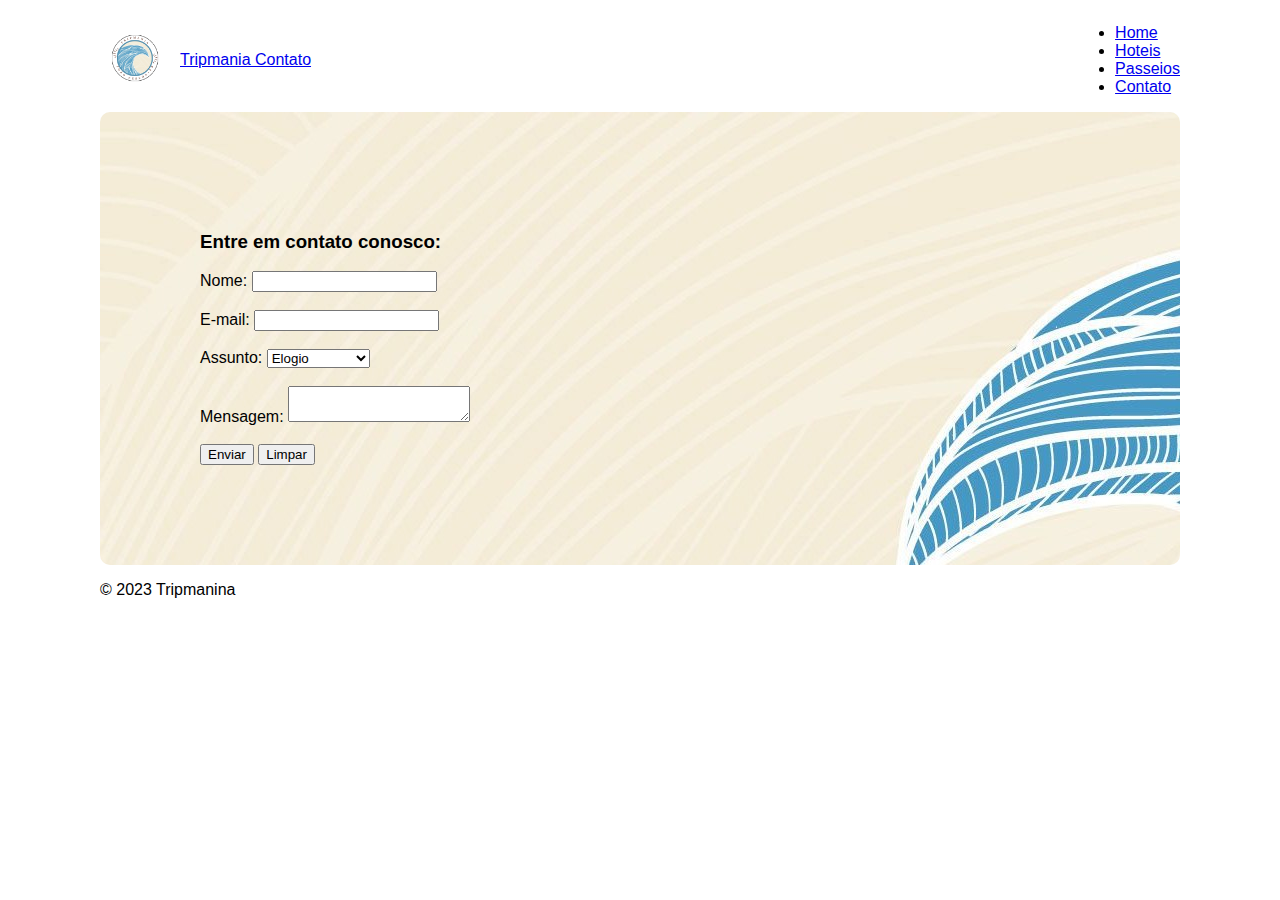
<file: contato.html>
<!DOCTYPE html>
<html lang="pt-br">
    <head>
        <meta charset="UTF-8">
        <meta http-equiv="X-UA-Compatible" content="IE=edge">
        <meta name="viewport" content="width=device-width, initial-scale=1.0">
        <title>TripMania Contato</title>
        <script src="https://code.jquery.com/jquery-3.3.1.slim.min.js" integrity="sha384-q8i/X+965DzO0rT7abK41JStQIAqVgRVzpbzo5smXKp4YfRvH+8abtTE1Pi6jizo" crossorigin="anonymous"></script>
        <script src="https://cdnjs.cloudflare.com/ajax/libs/popper.js/1.14.3/umd/popper.min.js" integrity="sha384-ZMP7rVo3mIykV+2+9J3UJ46jBk0WLaUAdn689aCwoqbBJiSnjAK/l8WvCWPIPm49" crossorigin="anonymous"></script>
        <link href="https://cdn.jsdelivr.net/npm/bootstrap@5.3.0/dist/css/bootstrap.min.css" rel="stylesheet" integrity="sha384-9ndCyUaIbzAi2FUVXJi0CjmCapSmO7SnpJef0486qhLnuZ2cdeRhO02iuK6FUUVM" crossorigin="anonymous">
        <link rel="stylesheet" href="estilo.css">
        <script src="https://cdn.jsdelivr.net/npm/bootstrap@5.3.0/dist/js/bootstrap.bundle.min.js" integrity="sha384-geWF76RCwLtnZ8qwWowPQNguL3RmwHVBC9FhGdlKrxdiJJigb/j/68SIy3Te4Bkz" crossorigin="anonymous"></script>
    </head>
    <body>     
        <header  class="d-flex flex-wrap py-3 mb-4 border-bottom">  
          <div id="cabecalho">
            <div id = "logo">
              <img src="Imagens/LOGO TRIPMANIA.png">
            </div>
            <div id="title-home">
              <a href="/" class="d-flex align-items-center mb-3 mb-md-0 me-md-auto link-body-emphasis text-decoration-none">
                <span class="fs-4">Tripmania Contato</span>
              </a>
            </div>
          </div>
          <ul class="nav nav-pills">
            <li class="nav-item"><a href="index (1).html" class="nav-link active" aria-current="page">Home</a></li>
            <li class="nav-item"><a href="hoteis.html" class="nav-link">Hoteis</a></li>
            <li class="nav-item"><a href="passeios.html" class="nav-link">Passeios</a></li>
            <li class="nav-item"><a href="contato.html" class="nav-link">Contato</a></li>
          </ul>
        </header>
        <div id="formulario" class="section-1">
          <form method="get" action="obrigado.html">
            <h3>Entre em contato conosco:</h3>
            <label>Nome: </label>
              <input type="text" name="Nome" required/></br>
              </br>
            <label>E-mail: </label>
              <input type="email" name="Email" required/></br>
              </br>
            <label>Assunto: </label>
              <select name="Assunto">
                <option value="Elogio">Elogio</option>
                <option value="Reclamações">Reclamações</option>
                <option value="Solicitações">Solicitações</option>
              </select></br>
              </br>
            <label>Mensagem: </label>
              <textarea name="mensagem" required></textarea></br>
            </br>
            <button type="submit" class="btn btn-success" value="Enviar!">Enviar</button>
            <button type="reset" class="btn btn-danger" value="Limpar!">Limpar</button>
            </form>
       </div>
       <footer id="footer-section" class="py-3 my-4" >
        <p class="text-center text-muted">© 2023 Tripmanina</p>
       </footer>  
    </body>
</html>
</file>
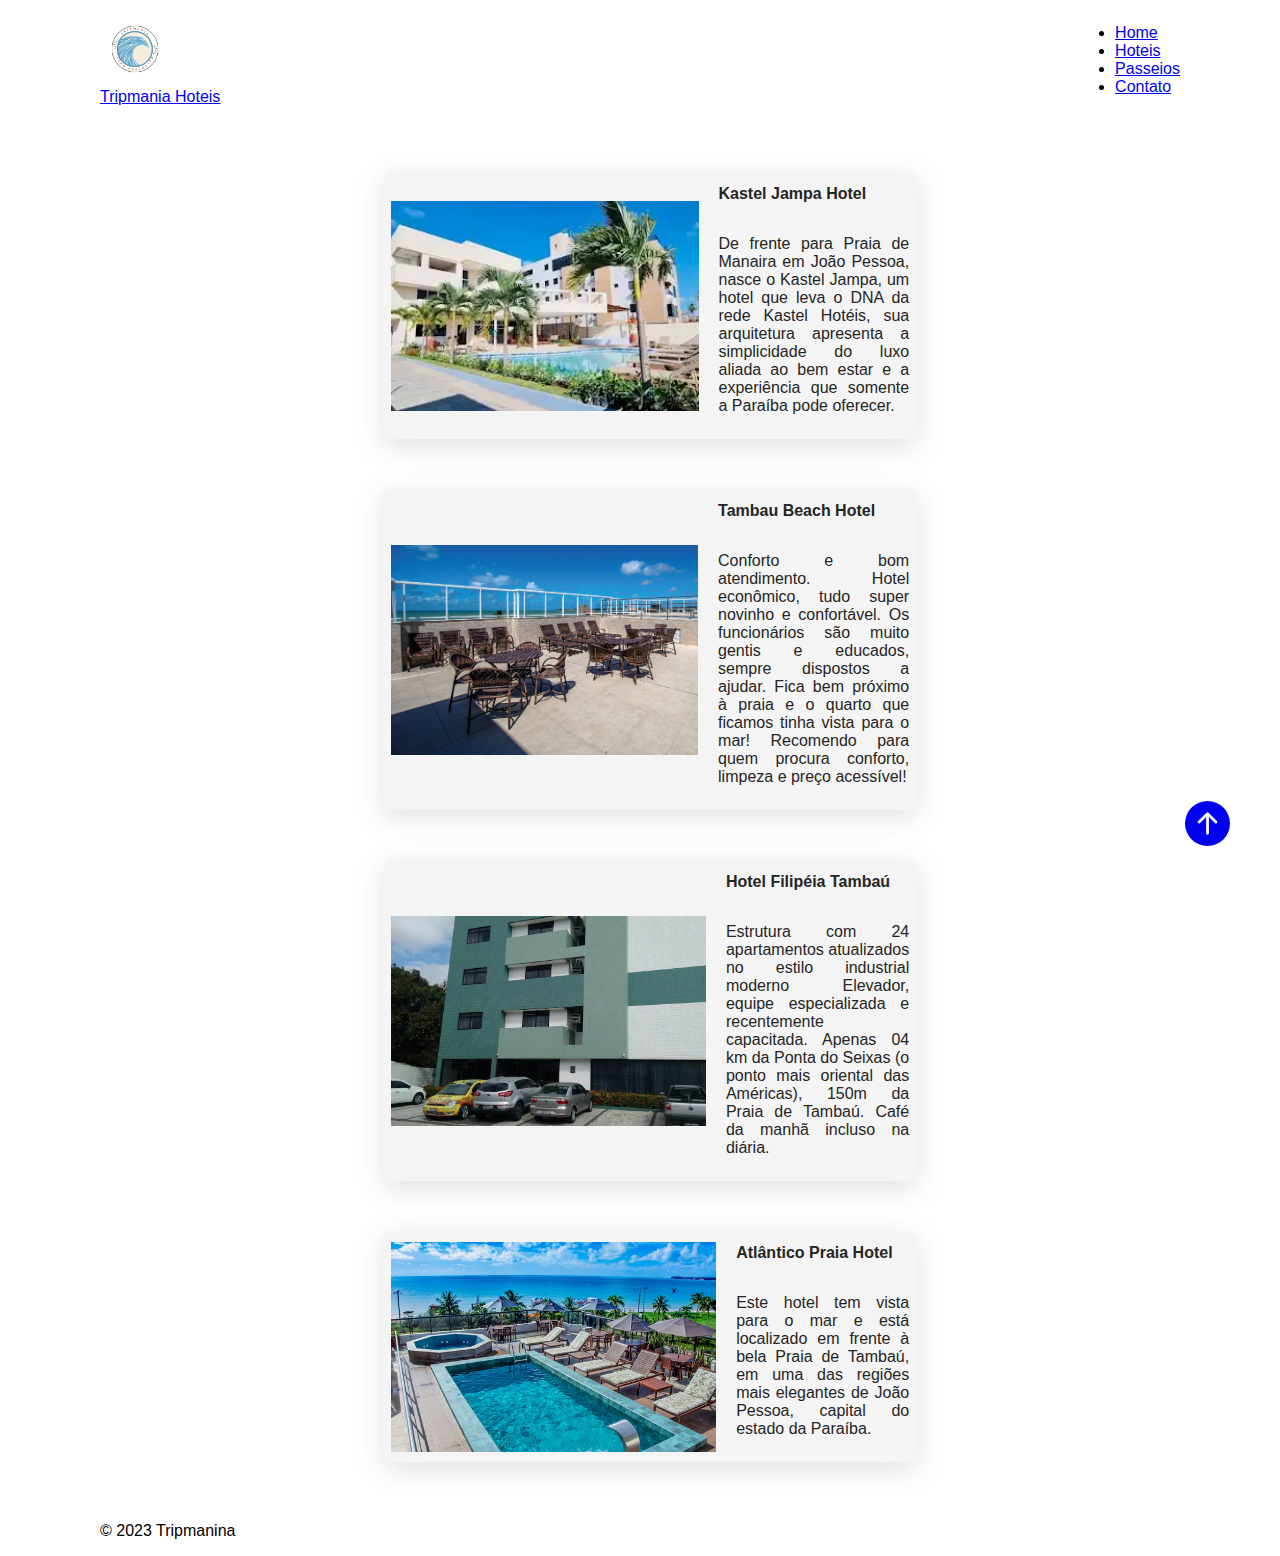
<file: hoteis.html>
<!DOCTYPE html>
<html lang="pt-br">
  <head>
      <meta charset="UTF-8">
      <meta http-equiv="X-UA-Compatible" content="IE=edge">
      <meta name="viewport" content="width=device-width, initial-scale=1.0">
      <title>Hoteis TripMania</title>
      <script src="https://code.jquery.com/jquery-3.3.1.slim.min.js" integrity="sha384-q8i/X+965DzO0rT7abK41JStQIAqVgRVzpbzo5smXKp4YfRvH+8abtTE1Pi6jizo" crossorigin="anonymous"></script>
      <script src="https://cdnjs.cloudflare.com/ajax/libs/popper.js/1.14.3/umd/popper.min.js" integrity="sha384-ZMP7rVo3mIykV+2+9J3UJ46jBk0WLaUAdn689aCwoqbBJiSnjAK/l8WvCWPIPm49" crossorigin="anonymous"></script>
      <link href="https://cdn.jsdelivr.net/npm/bootstrap@5.3.0/dist/css/bootstrap.min.css" rel="stylesheet" integrity="sha384-9ndCyUaIbzAi2FUVXJi0CjmCapSmO7SnpJef0486qhLnuZ2cdeRhO02iuK6FUUVM" crossorigin="anonymous">
      <link rel="stylesheet" href="hoteis.css">
      <link rel="stylesheet" href="global.css">
      <script src="https://cdn.jsdelivr.net/npm/bootstrap@5.3.0/dist/js/bootstrap.bundle.min.js" integrity="sha384-geWF76RCwLtnZ8qwWowPQNguL3RmwHVBC9FhGdlKrxdiJJigb/j/68SIy3Te4Bkz" crossorigin="anonymous"></script>
  </head>
  <body class="d-flex flex-column h-100">     
      <header  class="d-flex flex-wrap py-3 mb-4 border-bottom">
            <div id="cabecalho">
            <div id = "logo">
                <img src="Imagens/LOGO TRIPMANIA.png">
            </div>
            <div id="title-home">
                    <a href="/" class="d-flex align-items-center mb-3 mb-md-0 me-md-auto link-body-emphasis text-decoration-none">
                    <span class="fs-4">Tripmania Hoteis</span>
                    </a>
            </div>
            </div>
            <ul class="nav nav-pills">
            <li class="nav-item"><a href="index (1).html" class="nav-link active" aria-current="page">Home</a></li>
            <li class="nav-item"><a href="hoteis.html" class="nav-link">Hoteis</a></li>
            <li class="nav-item"><a href="passeios.html" class="nav-link">Passeios</a></li>
            <li class="nav-item"><a href="contato.html" class="nav-link">Contato</a></li>
            </ul>
       </header>
       <div class="destaque">
           <a href="https://kastelhoteis.com.br/pousadas/kastel-jampa//" target="_blank" class="iten-destaque">
                <img class="imagen-destaque" src="Imagens/kastel.jpg" >
                <div class="descricao-destasque">
                    <p class="title-destaque">Kastel Jampa Hotel</p>
                    <p class="texto-destaque">De frente para Praia de Manaira em João Pessoa, nasce o Kastel Jampa, um hotel que leva o DNA da rede Kastel Hotéis, sua 
                        arquitetura apresenta a simplicidade do luxo aliada ao bem estar e a experiência que somente a Paraíba pode oferecer.</p>
                </div>
           </a>
           <a href="http://www.tambaubeachhotel.com.br/" target="_blank" class="iten-destaque">
             <img class="imagen-destaque" src="Imagens/tambau.jpg" >
                <div class="descricao-destasque">
                 <p class="title-destaque">Tambau Beach Hotel</p>
                 <p class="texto-destaque">Conforto e bom atendimento. Hotel econômico, tudo super novinho e confortável. Os funcionários são muito gentis e educados, 
                    sempre dispostos a ajudar. Fica bem próximo à praia e o quarto que ficamos tinha vista para o mar! Recomendo para quem procura conforto, limpeza e preço 
                    acessível!</p>
               </div>
            </a>
            <a href="https://www.hotelfilipeia.com.br/estrutura"target="_blank" class="iten-destaque">
             <img class="imagen-destaque" src="Imagens/Filipeia.jpg" >
                <div class="descricao-destasque">
                    <p class="title-destaque">Hotel Filipéia Tambaú</p>
                    <p class="texto-destaque">Estrutura com 24 apartamentos atualizados no estilo industrial moderno Elevador, equipe especializada e recentemente capacitada.
                        Apenas 04 km da Ponta do Seixas (o ponto mais oriental das Américas), 150m da Praia de Tambaú. Café da manhã incluso na diária. </p>  
                </div>
            </a>
            <a href="https://www.atlanticopraiahotel.com.br/"target="_blank" class="iten-destaque">
              <img class="imagen-destaque" src="Imagens/atlantico.jpg" >
                <div class="descricao-destasque">
                    <p class="title-destaque">Atlântico Praia Hotel</p>
                    <p class="texto-destaque">Este hotel tem vista para o mar e está localizado em frente à bela Praia de Tambaú, em uma das regiões mais elegantes de João Pessoa, capital do estado da Paraíba.</p>   
                </div>
            </a>
        </div>
        <a href="#top" class="go-top">
            <svg xmlns="http://www.w3.org/2000/svg" width="45" height="45" fill="currentColor" class="bi bi-arrow-up-circle-fill" viewBox="0 0 16 16">
              <path d="M16 8A8 8 0 1 0 0 8a8 8 0 0 0 16 0zm-7.5 3.5a.5.5 0 0 1-1 0V5.707L5.354 7.854a.5.5 0 1 1-.708-.708l3-3a.5.5 0 0 1 .708 0l3 3a.5.5 0 0 1-.708.708L8.5 5.707V11.5z"/>
            </svg>
        </a>
        <footer id="footer-section" class="py-3 my-4" >
            <p class="text-center text-muted">© 2023 Tripmanina</p>
        </footer>
    </body>
</html>
</file>
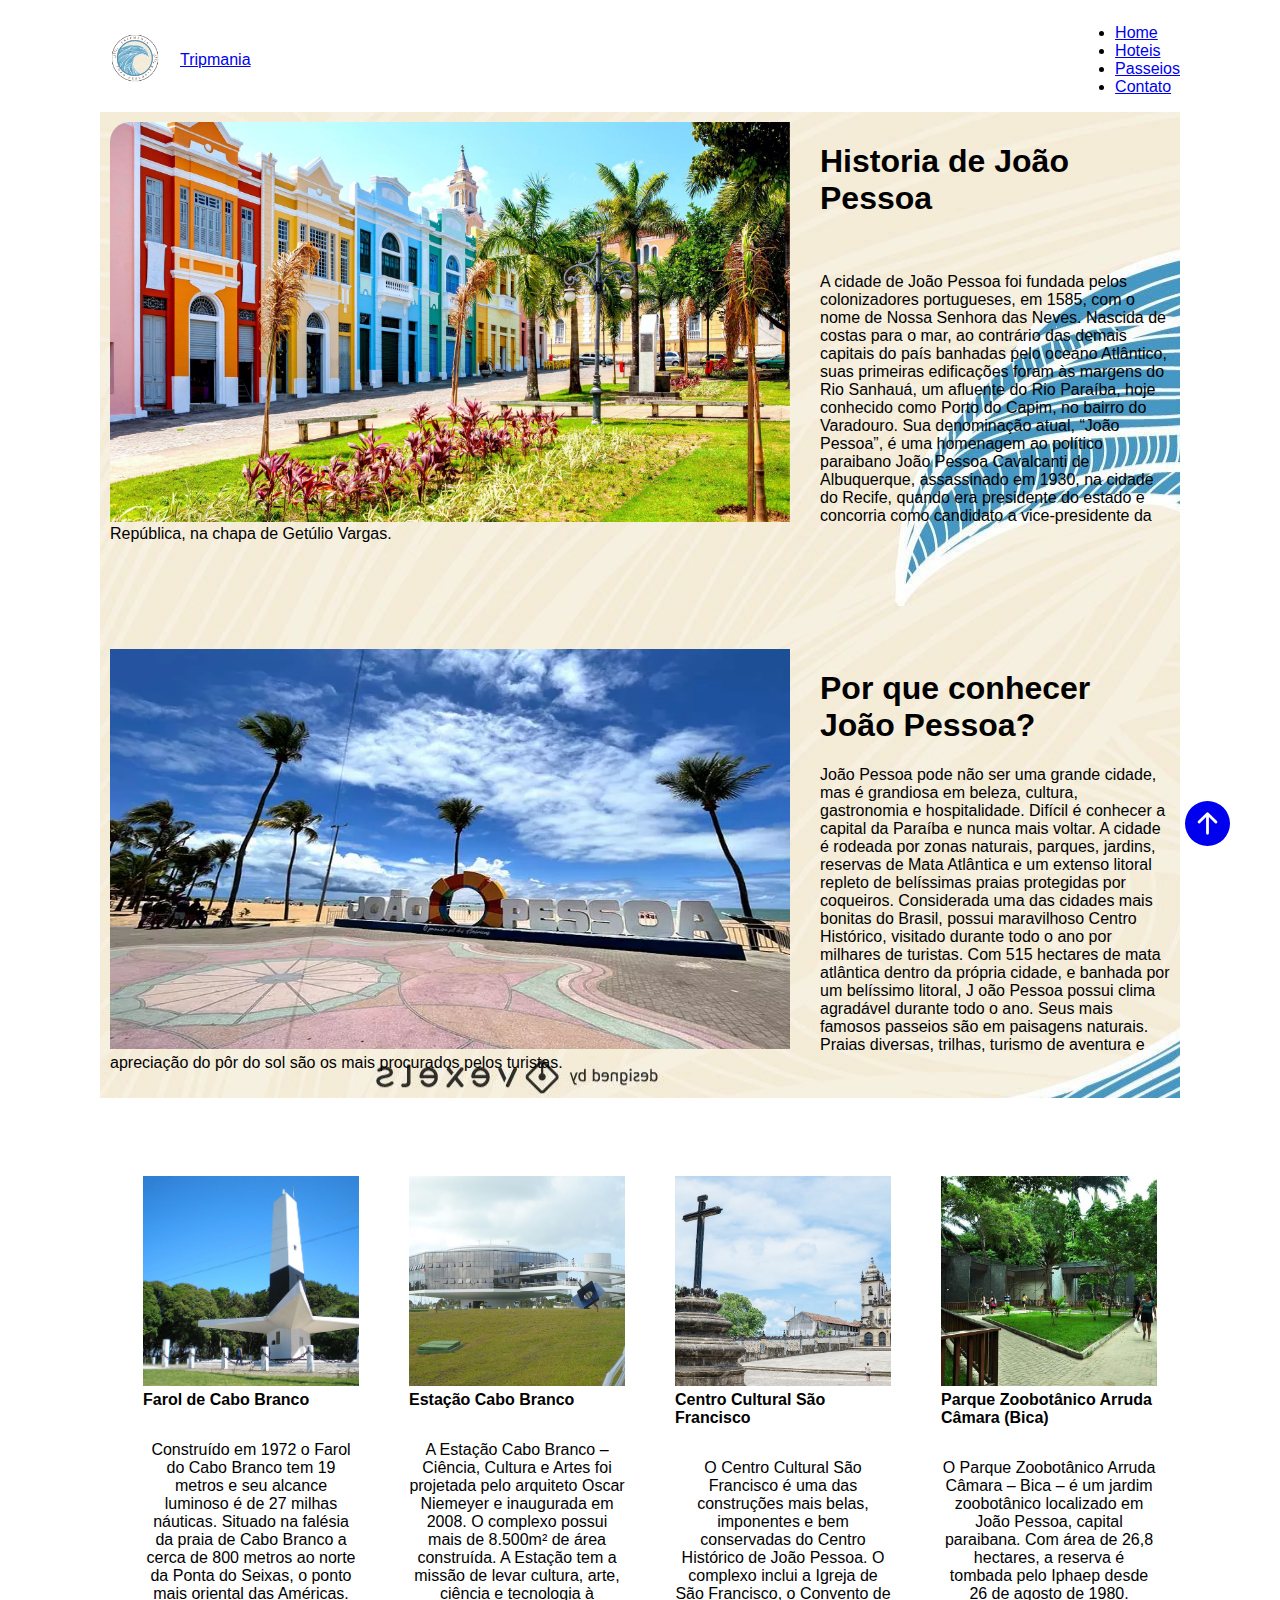
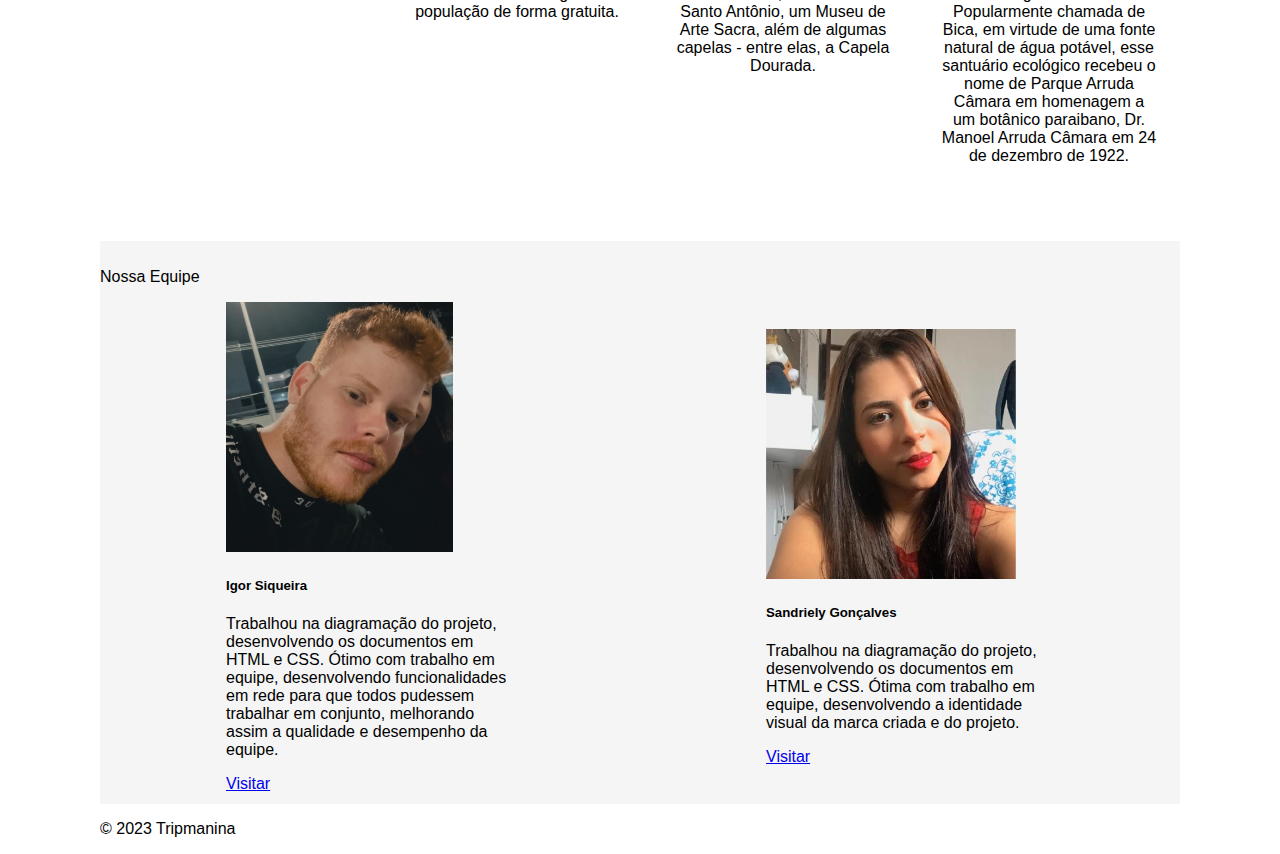
<file: index (1).html>
<!DOCTYPE html>
<html lang="pt-br">
 <head>
     <meta charset="UTF-8">
     <meta http-equiv="X-UA-Compatible" content="IE=edge">
     <meta name="viewport" content="width=device-width, initial-scale=1.0">
   <title>TripMania</title>
     <script src="https://code.jquery.com/jquery-3.3.1.slim.min.js" integrity="sha384-q8i/X+965DzO0rT7abK41JStQIAqVgRVzpbzo5smXKp4YfRvH+8abtTE1Pi6jizo" crossorigin="anonymous"></script>
     <script src="https://cdnjs.cloudflare.com/ajax/libs/popper.js/1.14.3/umd/popper.min.js" integrity="sha384-ZMP7rVo3mIykV+2+9J3UJ46jBk0WLaUAdn689aCwoqbBJiSnjAK/l8WvCWPIPm49" crossorigin="anonymous"></script>
     <link href="https://cdn.jsdelivr.net/npm/bootstrap@5.3.0/dist/css/bootstrap.min.css" rel="stylesheet" integrity="sha384-9ndCyUaIbzAi2FUVXJi0CjmCapSmO7SnpJef0486qhLnuZ2cdeRhO02iuK6FUUVM" crossorigin="anonymous">
     <link rel="stylesheet" href="estilo.css">
     <link rel="stylesheet" href="global.css">
     <script src="https://cdn.jsdelivr.net/npm/bootstrap@5.3.0/dist/js/bootstrap.bundle.min.js" integrity="sha384-geWF76RCwLtnZ8qwWowPQNguL3RmwHVBC9FhGdlKrxdiJJigb/j/68SIy3Te4Bkz" crossorigin="anonymous"></script>
     <link rel="icon" href="Imagens/LOGO TRIPMANIA.png" >
 </head>
 <body class="d-flex flex-column h-100" id="top">     
   <header class="d-flex flex-wrap py-3 mb-4 border-bottom">
     <div id="cabecalho">
        <div id = "logo">
          <img src="Imagens/LOGO TRIPMANIA.png">
        </div>
     <div id="title-home">
       <a href="/" class="d-flex align-items-center mb-3 mb-md-0 me-md-auto link-body-emphasis text-decoration-none">
       <span class="fs-4">Tripmania</span></a>
      </div> 

      </div>

      <ul class="nav nav-pills">
        <li class="nav-item"><a href="index (1).html" class="nav-link active" aria-current="page">Home</a></li>
        <li class="nav-item"><a href="hoteis.html" class="nav-link">Hoteis</a></li>
        <li class="nav-item"><a href="passeios.html" class="nav-link">Passeios</a></li>
        <li class="nav-item"><a href="contato.html" class="nav-link">Contato</a></li>
      </ul>
    </header>

    <div class="section-1">
      <div class="conteudo-1">
        <div>
          <img class="imagen-historia" src="Imagens/historia.jpg">
        </div>
          <h1>Historia de João Pessoa</h1> 
          <br>
          <p class="out">A cidade de João Pessoa foi fundada pelos colonizadores portugueses, em 1585, com o nome de 
              Nossa Senhora das Neves. Nascida de costas para o mar, ao contrário das demais capitais do 
              país banhadas pelo oceano Atlântico, suas primeiras edificações foram às margens do Rio 
              Sanhauá, um afluente do Rio Paraíba, hoje conhecido como Porto do Capim, no bairro do Varadouro.
              Sua denominação atual, “João Pessoa”, é uma homenagem ao político paraibano João Pessoa 
              Cavalcanti de Albuquerque, assassinado em 1930, na cidade do Recife, quando era presidente 
              do estado e concorria como candidato a vice-presidente da República, na chapa de Getúlio 
              Vargas.</p><br><br>
      </div>  
      <div class="conteudo-2"><br><br><br>
          <img class="imagen-pq" src="Imagens/Porquê.jpg">
          <h1>Por que conhecer João Pessoa?</h1>
          <p> João Pessoa pode não ser uma grande cidade, mas é grandiosa em beleza, cultura, gastronomia 
              e hospitalidade. Difícil é conhecer a capital da Paraíba e nunca mais voltar. A cidade é 
              rodeada por zonas naturais, parques, jardins, reservas de Mata Atlântica e um extenso litoral
              repleto de belíssimas praias protegidas por coqueiros. Considerada uma das cidades 
              mais bonitas do Brasil, possui maravilhoso Centro Histórico, visitado durante todo o ano 
              por milhares de turistas.
              Com 515 hectares de mata atlântica dentro da própria cidade, e banhada por um belíssimo litoral, J
              oão Pessoa possui clima agradável durante todo o ano. Seus mais famosos passeios são em paisagens naturais.
              Praias diversas, trilhas, turismo de aventura e apreciação do pôr do sol são os mais procurados pelos turistas.
            
            </p>
      </div> 
    </div></br></hr>
    <div class="destaque">
      <div class="iten-destaque">
        <img class="imagen-destaque" src="Imagens/farol.jpg" >
          <div class="descricao-destasque">
            <p class="title-destaque">Farol de Cabo Branco</p>
            <p class="texto-destaque">Construído em 1972 o Farol do Cabo Branco tem 19 metros e seu alcance luminoso é de 27 milhas náuticas. Situado 
              na falésia da praia de Cabo Branco a cerca de 800 metros ao norte da Ponta do Seixas, o ponto mais oriental das Américas.</p>
          </div>
      </div>
        <div class="iten-destaque">
          <img class="imagen-destaque" src="Imagens/estação-ciencia.jpg" >
            <div class="descricao-destasque">
              <p class="title-destaque">Estação Cabo Branco</p>
              <p class="texto-destaque">A Estação Cabo Branco – Ciência, Cultura e Artes foi projetada pelo arquiteto Oscar Niemeyer e inaugurada em 
                2008. O complexo possui mais de 8.500m² de área construída. A Estação tem a missão de levar cultura, arte, ciência e tecnologia à 
                população de forma gratuita.</p>
            </div>
        </div>
        <div class="iten-destaque">
          <img class="imagen-destaque" src="Imagens/centrocultural.jpg" >
            <div class="descricao-destasque">
              <p class="title-destaque">Centro Cultural São Francisco</p>
              <p class="texto-destaque">O Centro Cultural São Francisco é uma das construções mais belas, imponentes e bem conservadas do Centro Histórico
                de João Pessoa. O complexo inclui a Igreja de São Francisco, o Convento de Santo Antônio, um Museu de Arte Sacra, além de algumas capelas 
                - entre elas, a Capela Dourada. </p>
            </div>
        </div>
        <div class="iten-destaque">
          <img class="imagen-destaque" src="Imagens/bica.jpg" >
            <div class="descricao-destasque">
              <p class="title-destaque">Parque Zoobotânico Arruda Câmara (Bica)</p>
              <p class="texto-destaque">O Parque Zoobotânico Arruda Câmara – Bica – é um  jardim zoobotânico localizado em João Pessoa, capital 
                paraibana. Com área de 26,8 hectares, a reserva é tombada pelo Iphaep desde 26 de agosto de 1980. Popularmente chamada de Bica, em 
                virtude de uma fonte natural de água potável, esse santuário ecológico recebeu o nome de Parque Arruda Câmara em homenagem a um botânico
                paraibano, Dr. Manoel Arruda Câmara em 24 de dezembro de 1922.</p>
            </div>
        </div>
    </div>
    <div class="lugares">
    </div>
    <div id="nossa-equipe">
      <p class="text-center text-muted h3">Nossa Equipe</p>
       <div id="nossa-equipe-card">
        <div class="card" style="width: 18rem;">
          <img src="Imagens/igor.jpg" class="card-img-top" alt="Card de Igor">
           <div class="card-body">
              <h5 class="card-title">Igor Siqueira</h5>
              <p class="card-text">Trabalhou na diagramação do projeto, desenvolvendo os documentos em HTML e CSS. Ótimo com trabalho em equipe, desenvolvendo funcionalidades em rede para que todos pudessem trabalhar em conjunto, melhorando assim a qualidade e desempenho da equipe.</p>
           </div>
          <div class="card-body">
            <a href="https://github.com/IGOR-Siqueira"target="_blank" class="card-link">Visitar</a>
          </div>
        </div>
        <div class="card" style="width: 18rem;">
          <img src="Imagens/sandriely.jpg" class="card-img-top" alt="Card de Sandrimery">
           <div class="card-body">
             <h5 class="card-title">Sandriely Gonçalves</h5>
             <p class="card-text"> Trabalhou na diagramação do projeto, desenvolvendo os documentos em HTML e CSS. Ótima com trabalho em equipe, desenvolvendo a identidade visual da marca criada e do projeto.</p>
           </div>
           <div class="card-body">
             <a href="https://github.com/Sandrielyg" target="_blank" class="card-link">Visitar</a>
           </div>
        </div>
       </div>
    </div>
    <a href="#top" class="go-top">
      <svg xmlns="http://www.w3.org/2000/svg" width="45" height="45" fill="currentColor" class="bi bi-arrow-up-circle-fill" viewBox="0 0 16 16">
        <path d="M16 8A8 8 0 1 0 0 8a8 8 0 0 0 16 0zm-7.5 3.5a.5.5 0 0 1-1 0V5.707L5.354 7.854a.5.5 0 1 1-.708-.708l3-3a.5.5 0 0 1 .708 0l3 3a.5.5 0 0 1-.708.708L8.5 5.707V11.5z"/>
      </svg>
    </a>
    <footer id="footer-section" class="py-3 my-4" >
      <p class="text-center text-muted">© 2023 Tripmanina</p>
    </footer>
  </body>
</html>
</file>
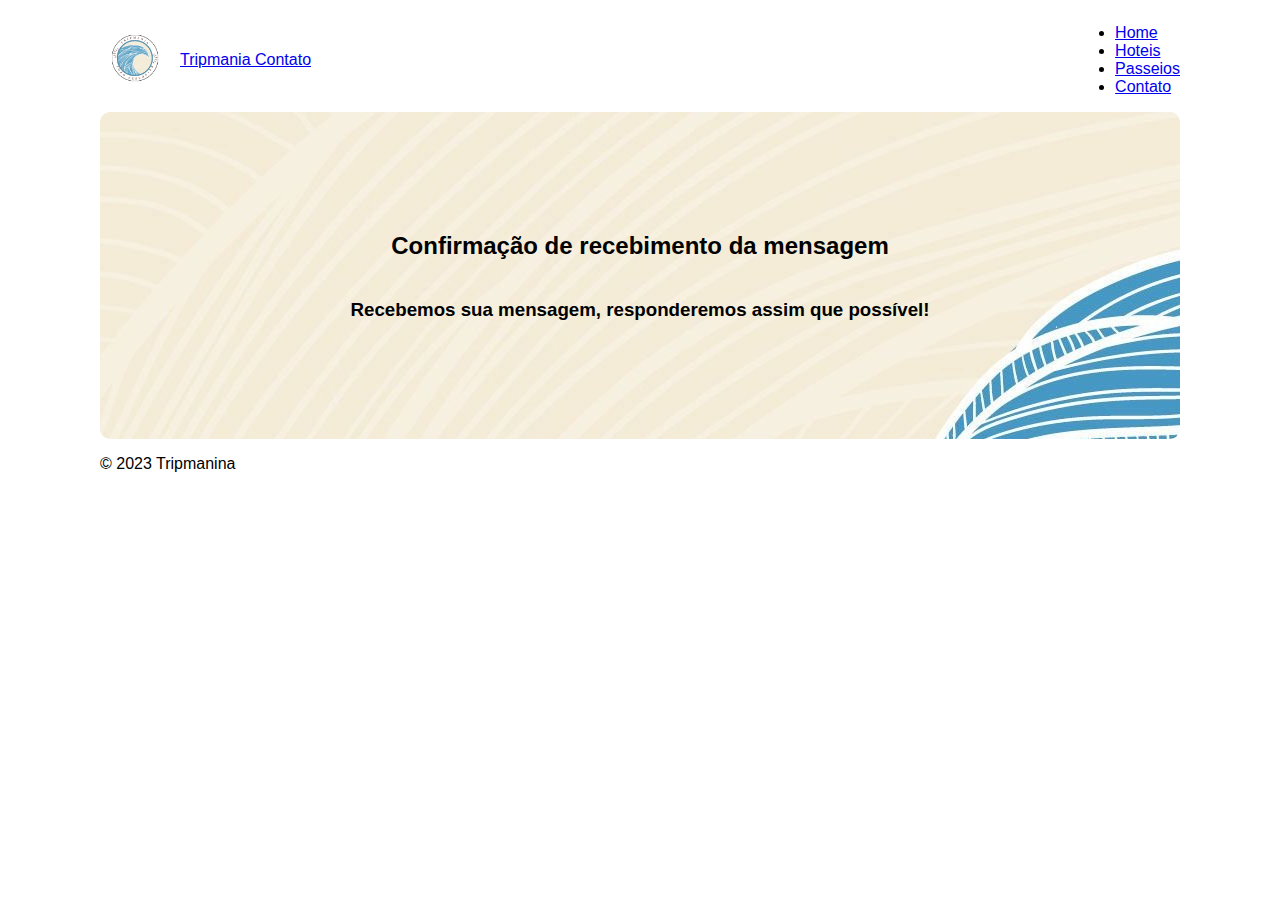
<file: obrigado.html>
<!DOCTYPE html>
<html lang="pt-br">
    <head>
        <meta charset="UTF-8">
        <meta http-equiv="X-UA-Compatible" content="IE=edge">
        <meta name="viewport" content="width=device-width, initial-scale=1.0">
        <title>TripMania recebido</title>
        <script src="https://code.jquery.com/jquery-3.3.1.slim.min.js" integrity="sha384-q8i/X+965DzO0rT7abK41JStQIAqVgRVzpbzo5smXKp4YfRvH+8abtTE1Pi6jizo" crossorigin="anonymous"></script>
        <script src="https://cdnjs.cloudflare.com/ajax/libs/popper.js/1.14.3/umd/popper.min.js" integrity="sha384-ZMP7rVo3mIykV+2+9J3UJ46jBk0WLaUAdn689aCwoqbBJiSnjAK/l8WvCWPIPm49" crossorigin="anonymous"></script>
        <link href="https://cdn.jsdelivr.net/npm/bootstrap@5.3.0/dist/css/bootstrap.min.css" rel="stylesheet" integrity="sha384-9ndCyUaIbzAi2FUVXJi0CjmCapSmO7SnpJef0486qhLnuZ2cdeRhO02iuK6FUUVM" crossorigin="anonymous">
        <link rel="stylesheet" href="estilo.css">
        <script src="https://cdn.jsdelivr.net/npm/bootstrap@5.3.0/dist/js/bootstrap.bundle.min.js" integrity="sha384-geWF76RCwLtnZ8qwWowPQNguL3RmwHVBC9FhGdlKrxdiJJigb/j/68SIy3Te4Bkz" crossorigin="anonymous"></script>
    </head>
    <body>     
        <header  class="d-flex flex-wrap py-3 mb-4 border-bottom">  
          <div id="cabecalho">
            <div id = "logo">
              <img src="Imagens/LOGO TRIPMANIA.png">
            </div>
            <div id="title-home">
              <a href="/" class="d-flex align-items-center mb-3 mb-md-0 me-md-auto link-body-emphasis text-decoration-none">
                <span class="fs-4">Tripmania Contato</span>
              </a>
            </div>
          </div>
          <ul class="nav nav-pills">
            <li class="nav-item"><a href="index (1).html" class="nav-link active" aria-current="page">Home</a></li>
            <li class="nav-item"><a href="#" class="nav-link">Hoteis</a></li>
            <li class="nav-item"><a href="#" class="nav-link">Passeios</a></li>
            <li class="nav-item"><a href="contato.html" class="nav-link">Contato</a></li>
          </ul>
        </header>
        <div id="formulario" class="section-1" style="text-align: center;">
          <h2>Confirmação de recebimento da mensagem</h2>
          <h3>Recebemos sua mensagem, responderemos assim que possível!</h3>
        </div>
        <footer id="footer-section" class="py-3 my-4" >
          <p class="text-center text-muted">© 2023 Tripmanina</p>
        </footer>
    </body>
</html>
</file>
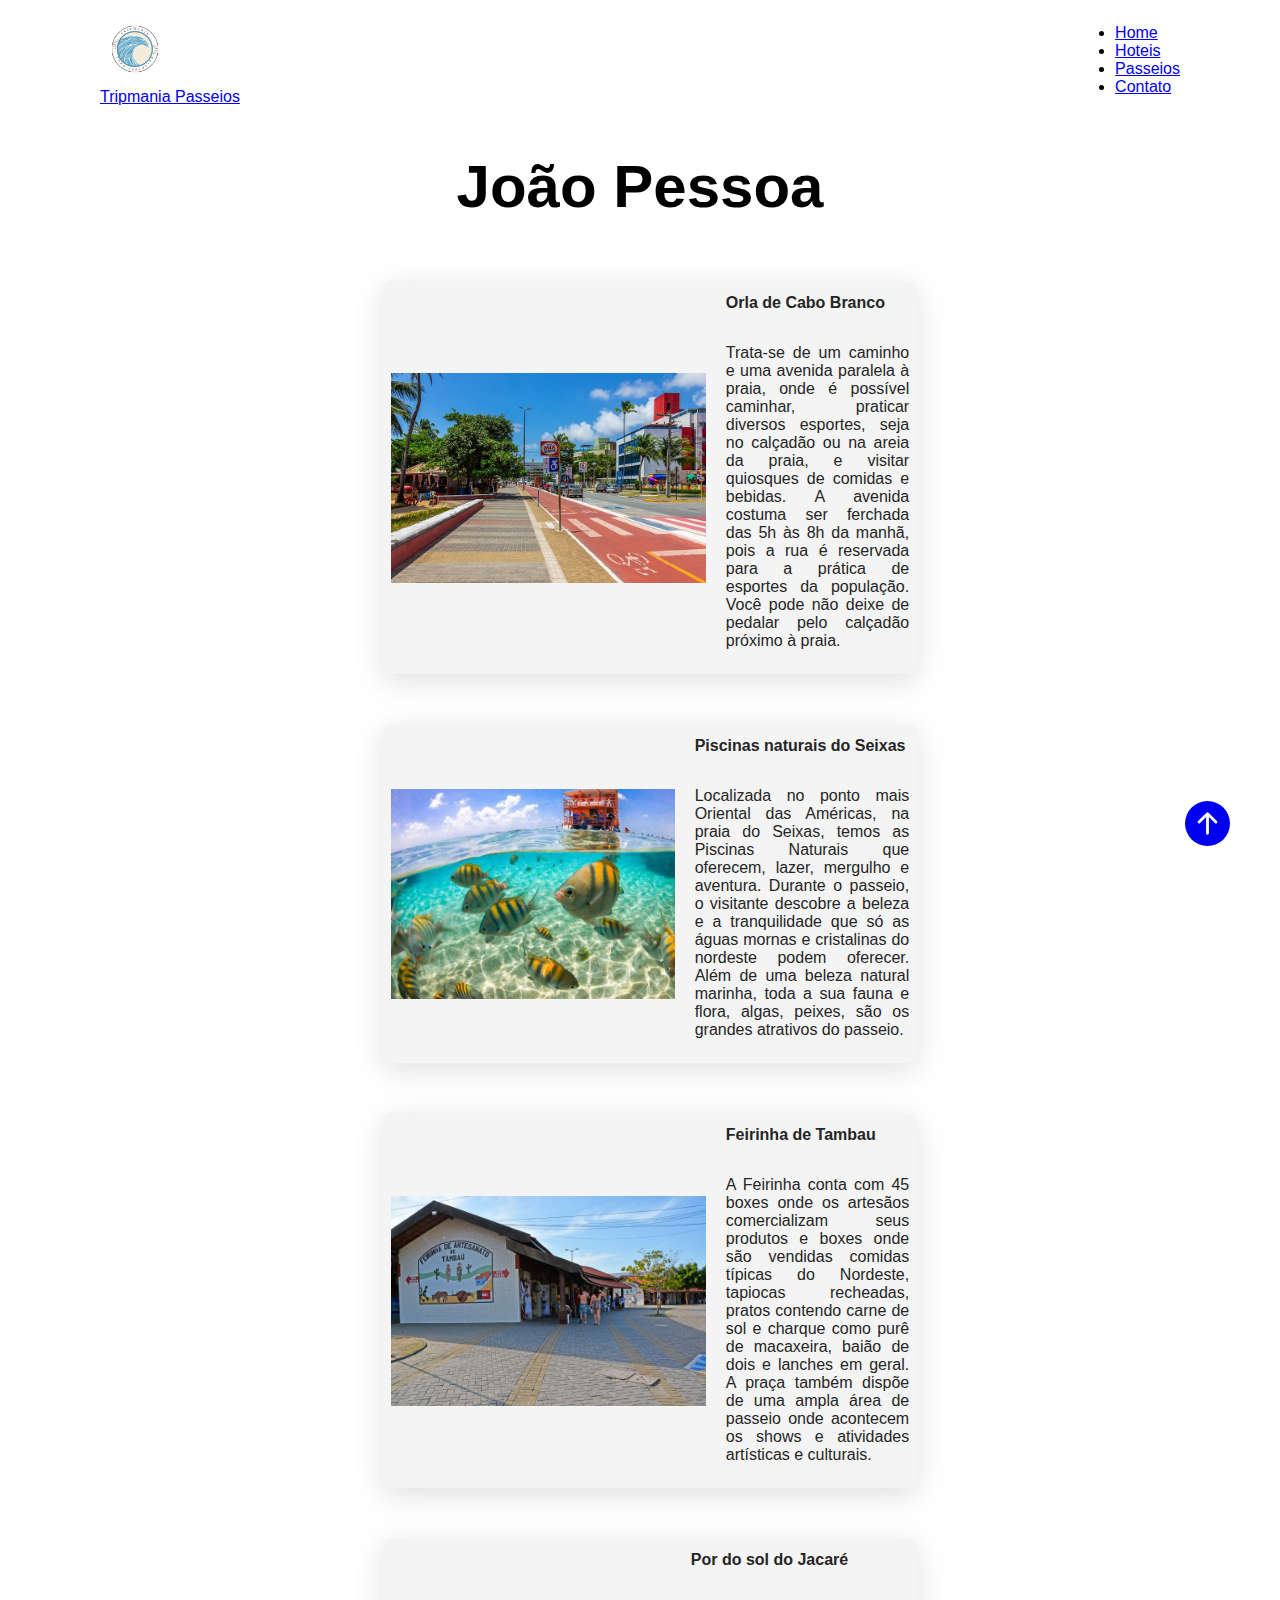
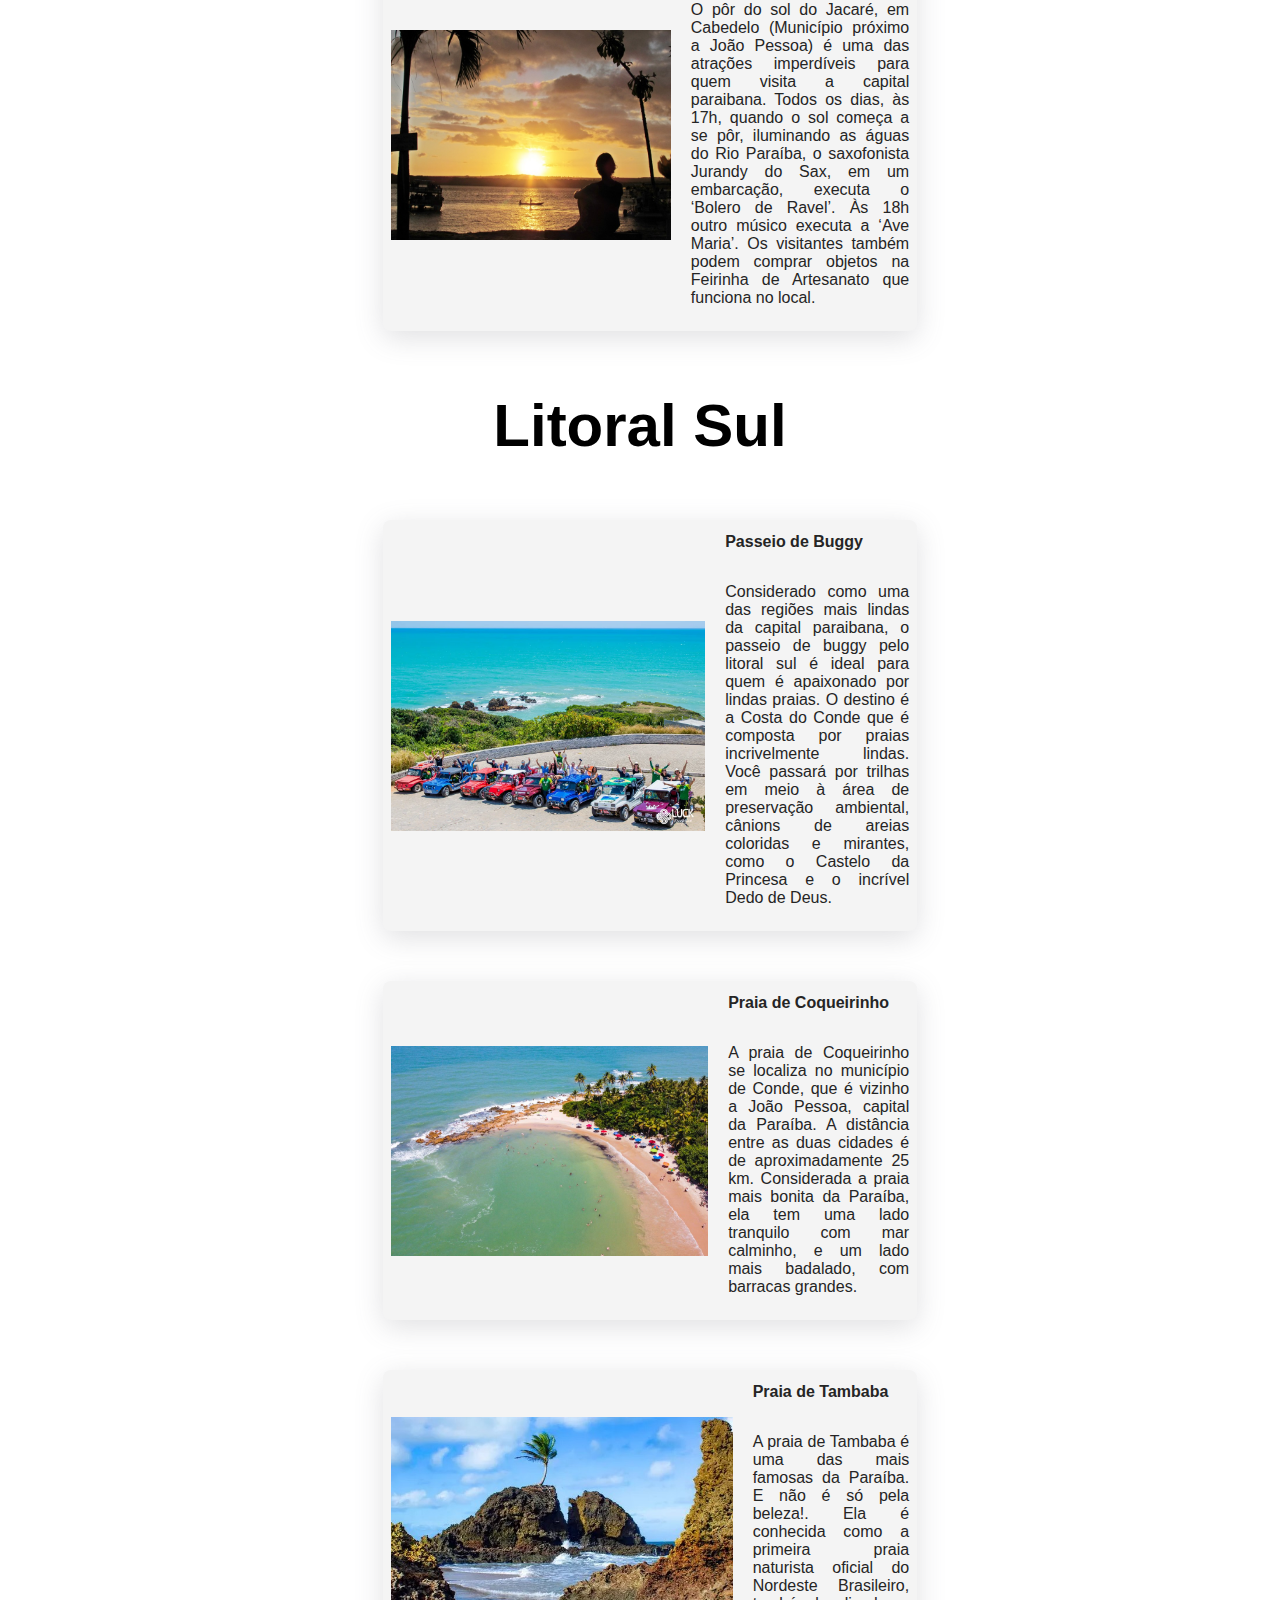
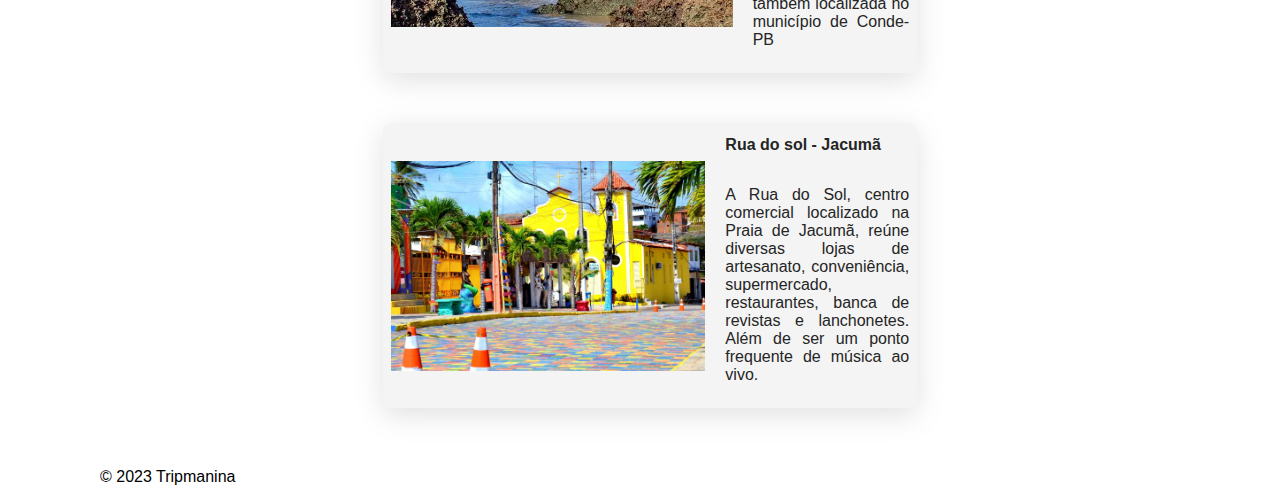
<file: passeios.html>
<!DOCTYPE html>
<html lang="pt-br">
  <head>
      <meta charset="UTF-8">
      <meta http-equiv="X-UA-Compatible" content="IE=edge">
      <meta name="viewport" content="width=device-width, initial-scale=1.0">
      <title>Passeios TripMania</title>
      <script src="https://code.jquery.com/jquery-3.3.1.slim.min.js" integrity="sha384-q8i/X+965DzO0rT7abK41JStQIAqVgRVzpbzo5smXKp4YfRvH+8abtTE1Pi6jizo" crossorigin="anonymous"></script>
      <script src="https://cdnjs.cloudflare.com/ajax/libs/popper.js/1.14.3/umd/popper.min.js" integrity="sha384-ZMP7rVo3mIykV+2+9J3UJ46jBk0WLaUAdn689aCwoqbBJiSnjAK/l8WvCWPIPm49" crossorigin="anonymous"></script>
      <link href="https://cdn.jsdelivr.net/npm/bootstrap@5.3.0/dist/css/bootstrap.min.css" rel="stylesheet" integrity="sha384-9ndCyUaIbzAi2FUVXJi0CjmCapSmO7SnpJef0486qhLnuZ2cdeRhO02iuK6FUUVM" crossorigin="anonymous">
      <link rel="stylesheet" href="passeios.css">
      <link rel="stylesheet" href="global.css">
      <script src="https://cdn.jsdelivr.net/npm/bootstrap@5.3.0/dist/js/bootstrap.bundle.min.js" integrity="sha384-geWF76RCwLtnZ8qwWowPQNguL3RmwHVBC9FhGdlKrxdiJJigb/j/68SIy3Te4Bkz" crossorigin="anonymous"></script>
  </head>
  <body class="d-flex flex-column h-100">     
        <header  class="d-flex flex-wrap py-3 mb-4 border-bottom">
        <div id="cabecalho">
                <div id = "logo">
                    <img src="Imagens/LOGO TRIPMANIA.png">
                </div>
                <div id="title-home">
                    <a href="/" class="d-flex align-items-center mb-3 mb-md-0 me-md-auto link-body-emphasis text-decoration-none">
                        <span class="fs-4">Tripmania Passeios</span>
                    </a>
                </div>
        </div>
        <ul class="nav nav-pills">
                <li class="nav-item"><a href="index (1).html" class="nav-link active" aria-current="page">Home</a></li>
                <li class="nav-item"><a href="hoteis.html" class="nav-link">Hoteis</a></li>
                <li class="nav-item"><a href="passeios.html" class="nav-link">Passeios</a></li>
                <li class="nav-item"><a href="contato.html" class="nav-link">Contato</a></li>
        </ul>
        </header>
        <div class="Litoralsul">
            <h1>João Pessoa</h1>
        </div>
        <div class="destaque">
            <div class="iten-destaque">
                <img class="imagen-destaque" src="Imagens/orla.jpg">
                <div class="descricao-destasque">
                    <p class="title-destaque">Orla de Cabo Branco</p>
                    <p class="texto-destaque">Trata-se de um caminho e uma avenida paralela à praia, onde é possível caminhar, praticar diversos esportes, seja no calçadão 
                        ou na areia da praia, e visitar quiosques de comidas e bebidas. A avenida costuma ser ferchada das 5h às 8h da manhã, pois a rua é reservada para a 
                        prática de esportes da população. Você pode não deixe de pedalar pelo calçadão próximo à praia.</p>
                </div>
            </div>
            <div class="iten-destaque">
                <img class="imagen-destaque" src="Imagens/piscinasseixas.jpg">
                <div class="descricao-destasque">
                    <p class="title-destaque">Piscinas naturais do Seixas</p>
                    <p class="texto-destaque">Localizada no ponto mais Oriental das Américas, na praia do Seixas, temos as Piscinas Naturais que oferecem, lazer, mergulho e
                        aventura. Durante o passeio, o visitante descobre a beleza e a tranquilidade que só as águas mornas e cristalinas do nordeste podem oferecer. 
                        Além de uma beleza natural marinha, toda a sua fauna e flora, algas, peixes, são os grandes atrativos do passeio.</p>
                    
                </div>
            </div>
            <div class="iten-destaque">
                <img class="imagen-destaque" src="Imagens/feiradetambau.jpg" >
                <div class="descricao-destasque">
                    <p class="title-destaque">Feirinha de Tambau</p>
                    <p class="texto-destaque">  A Feirinha conta com 45 boxes onde os artesãos comercializam seus produtos e boxes onde são vendidas comidas típicas do 
                        Nordeste, tapiocas recheadas, pratos contendo carne de sol e charque como purê de macaxeira, baião de dois e lanches em geral. A praça também dispõe 
                        de uma ampla área de passeio onde acontecem os shows e atividades artísticas e culturais.</p>  
                </div>
            </div>
            <div class="iten-destaque">
                <img class="imagen-destaque" src="Imagens/pordosol.JPG" >
                <div class="descricao-destasque">
                    <p class="title-destaque">Por do sol do Jacaré</p>
                    <p class="texto-destaque">O pôr do sol do Jacaré, em Cabedelo (Município próximo a João Pessoa) é uma das atrações imperdíveis para quem visita a capital 
                        paraibana. Todos os dias, às 17h, quando o sol começa a se pôr, iluminando as águas do Rio Paraíba, o saxofonista Jurandy do Sax, em um embarcação, 
                        executa o ‘Bolero de Ravel’. Às 18h outro músico executa a ‘Ave Maria’. Os visitantes também podem comprar objetos na Feirinha de Artesanato que 
                        funciona no local.</p>   
                </div>
            </div>
        </div>
        <div class="Litoralsul">
            <h1>Litoral Sul</h1>
        </div>
        <div class="destaque">
            <div class="iten-destaque">
                <img class="imagen-destaque" src="Imagens/bug.jpg" >
                <div class="descricao-destasque">
                    <p class="title-destaque">Passeio de Buggy</p>
                    <p class="texto-destaque">Considerado como uma das regiões mais lindas da capital paraibana, o passeio de buggy pelo litoral sul é ideal 
                        para quem é apaixonado por lindas praias. O destino é a Costa do Conde que é composta por praias incrivelmente lindas. Você passará por 
                        trilhas em meio à área de preservação ambiental, cânions de areias coloridas e mirantes, como o Castelo da Princesa e o incrível Dedo de Deus.</p>
                </div>
            </div>
            <div class="iten-destaque">
                <img class="imagen-destaque" src="Imagens/coqueirinho.jpg" >
                <div class="descricao-destasque">
                    <p class="title-destaque">Praia de Coqueirinho</p>
                    <p class="texto-destaque">A praia de Coqueirinho se localiza no município de Conde, que é vizinho a João Pessoa, capital da Paraíba. A distância entre as duas cidades é de 
                        aproximadamente 25 km. Considerada a praia mais bonita da Paraíba, ela tem uma lado tranquilo com mar calminho, e um lado mais badalado, com barracas grandes.</p>
                </div>
            </div>
            <div class="iten-destaque">
                <img class="imagen-destaque" src="Imagens/tambaba.jpg" >
                <div class="descricao-destasque">
                    <p class="title-destaque">Praia de Tambaba</p>
                    <p class="texto-destaque">A praia de Tambaba é uma das mais famosas da Paraíba. E não é só pela beleza!. Ela é conhecida como a primeira praia naturista 
                        oficial do Nordeste Brasileiro, também localizada no município de Conde-PB</p>  
                </div>
            </div>
            <div class="iten-destaque">
                <img class="imagen-destaque" src="Imagens/ruadosol.jpg" >
                <div class="descricao-destasque">
                    <p class="title-destaque">Rua do sol - Jacumã</p>
                    <p class="texto-destaque">A Rua do Sol, centro comercial localizado na Praia de Jacumã, reúne diversas lojas de artesanato, conveniência, supermercado, 
                        restaurantes, banca de revistas e lanchonetes. Além de ser um ponto frequente de música ao vivo.</p>   
                </div>
            </div>
        </div>
        <a href="#top" class="go-top">
            <svg xmlns="http://www.w3.org/2000/svg" width="45" height="45" fill="currentColor" class="bi bi-arrow-up-circle-fill" viewBox="0 0 16 16">
              <path d="M16 8A8 8 0 1 0 0 8a8 8 0 0 0 16 0zm-7.5 3.5a.5.5 0 0 1-1 0V5.707L5.354 7.854a.5.5 0 1 1-.708-.708l3-3a.5.5 0 0 1 .708 0l3 3a.5.5 0 0 1-.708.708L8.5 5.707V11.5z"/>
            </svg>
        </a>
        <footer id="footer-section" class="py-3 my-4" >
            <p class="text-center text-muted">© 2023 Tripmanina</p>
        </footer>
    </body>
</html>
</file>
<file: estilo.css>
body {
    margin-left: 100px; 
    margin-right: 100px;
    font-family: sans-serif;  
    background: #fff;
    text-decoration: none; 
}

header {
    display: flex;
    justify-content: space-between;
    align-items: center;
    flex-direction: row;
}

#logo > img {
    width: 70px;
}

#cabecalho {
    display: flex;
    flex-direction: row;
    align-items: center;
    gap: 10px;  
}

.ul-menu {
    list-style: none; 
    display: flex;
    justify-content: space-between; 
    background-color: rgb(20, 169, 255); 
    padding: 10px;
}

.li-menu {
    flex-grow: 1;
    margin: 5px;
}

footer { 
    border: 1px solid black;
    font-family: sans-serif;
    background: #87CEEB; 
}

.section-1 {
    background-image: url('Imagens/logo.png');
    display: flex;
    flex-direction: column;
    background-repeat: no-repeat;
    object-fit: cover;
    padding: 10px;
}

.conteudo-1 {
    display: table-cell;
    float: left;  
    border: 2px;
    border-radius: 20px;
    overflow: hidden;
}
    
.conteudo-2 {
    display: table-cell;
    float: left; 
    border: 2px;
    border-radius: 20px;
}
    
.imagen-historia {
    display: block;
    float: left;
    height: 400px;
    width: 680px;
    padding-right: 30px;
}

.texto1 {
    margin: auto;
}

#formulario {
    padding: 100px;
    border-radius: 10px;
}

.imagen-pq {
    display: block;
    float: left;
    height: 400px;
    width: 680px;
    padding-right: 30px;
}

.card-1 {
    background-color: #87CEEB;
    float: left;
    margin-left: 0px;
    width: 18rem;
    margin-top: 25px;
    padding: 10px;  
}

.card-2 {
    background-color: #87CEEB;
    float: right;
    width: 18rem;
    padding: 10px;   
}

.card-img-top {
    height: 250px;
}

h1 {
    font-family: Georgia, 'Times New Roman', Times, serif;
}

.destaque {
    display: flex;
    width: 100%;
    flex-direction: row;
    align-items: center;
    justify-content: center;
    padding: 10px;
    gap: 50px;
    align-items: flex-start;
    margin: 50px 0;
}

.iten-destaque {
    width: 20%;
    max-width: 300px;
    display: flex;
    flex-direction: column;
    align-items: center;
}

.descricao-destasque {
    display: flex;
    flex-direction: column;
}

.title-destaque {
    font-weight: bold;
    margin-top: 5px;
}

.texto-destaque {
    text-align: center;
}

.imagen-destaque {
    width: 100%;
    margin: auto;
    height: 210px;
    object-fit: cover;
    -webkit-transition: -webkit-transform 0.4s;
    transition: transform 0.4s;
}

#nossa-equipe {
    background-color: whitesmoke;
    padding: 1% 0;
    width: 100%;
    border-radius: 0.5px;
}

#nossa-equipe-card {
   display: flex;
   justify-content: space-around;
   align-items: center;
   flex-direction: row; 
}

.go-top {
    position: fixed;
    right: 50px;
    bottom: 50px;
}

#footer-section {
    background-color: transparent !important;
    border-top: var(--bs-border-width) var(--bs-border-style) var(--bs-border-color);
    border-left: none;
    border-bottom: none;
    border-right: none;
}

.imagen-destaque:hover {
    -webkit-transform: scale(1.1) rotate(0);
    transform: scale(1.1) rotate(0);
}
</file>
<file: hoteis.css>
body {
    margin-left: 100px; 
    margin-right: 100px;
    font-family: sans-serif;  
    background: #fff;
    text-decoration: none; 
}

header {
    display: flex;
    justify-content: space-between;
    align-items: center;
    flex-direction: row;
}

#logo > img {
    width: 70px;
}

.destaque {
    display: flex;
    width: 100%;
    flex-direction: row;
    align-items: center;
    justify-content: center;
    padding: 10px;
    gap: 50px;
    align-items: flex-start;
    margin: 50px 0;
    flex-wrap: wrap;
}

.iten-destaque {
    width: 48%;
    display: flex;
    flex-direction: row;
    align-items: flex-start;
    background-color: #f4f4f4;
    border-radius: 8px;
    padding: 8px;
    box-shadow: rgba(100, 100, 111, 0.2) 0px 7px 29px 0px;
    gap: 20px;
    justify-content: center;
    text-decoration: none;
    color: #252525;
}

.descricao-destasque {
    display: flex;
    flex-direction: column;
}

.title-destaque {
    font-weight: bold;
    margin-top: 5px;
}

.texto-destaque {
    text-align: justify;
}

.imagen-destaque {
    width: 100%;
    margin: auto;
    height: 210px;
    object-fit: cover;
    -webkit-transition: -webkit-transform 0.4s;
    transition: transform 0.4s;
}

.imagen-destaque:hover {
    -webkit-transform: scale(1.1) rotate(0);
    transform: scale(1.1) rotate(0);
}

#footer-section {
    background-color: transparent !important;
    border-top: var(--bs-border-width) var(--bs-border-style) var(--bs-border-color);
    border-left: none;
    border-bottom: none;
    border-right: none;
}

.go-top {
    position: fixed;
    right: 50px;
    bottom: 50px;
}
</file>
<file: global.css>
h1, h2, h3, h4, p {
    font-family: sans-serif;
}
</file>
<file: passeios.css>
body {
    margin-left: 100px; 
    margin-right: 100px;
    font-family: sans-serif;  
    background: #fff;
    text-decoration: none; 
}

header {
    display: flex;
    justify-content: space-between;
    align-items: center;
    flex-direction: row;
}

#logo > img {
    width: 70px;
}

.destaque {
    display: flex;
    width: 100%;
    flex-direction: row;
    align-items: center;
    justify-content: center;
    padding: 10px;
    gap: 50px;
    align-items: flex-start;
    margin: 50px 0;
    flex-wrap: wrap;
}

.iten-destaque {
    width: 48%;
    display: flex;
    flex-direction: row;
    align-items: flex-start;
    background-color: #f4f4f4;
    border-radius: 8px;
    padding: 8px;
    box-shadow: rgba(100, 100, 111, 0.2) 0px 7px 29px 0px;
    gap: 20px;
    justify-content: center;
    text-decoration: none;
    color: #252525;
}

.descricao-destasque {
    display: flex;
    flex-direction: column;
}

.title-destaque {
    font-weight: bold;
    margin-top: 5px;
}

.texto-destaque {
    text-align: justify;
}

.imagen-destaque {
    width: 100%;
    margin: auto;
    height: 210px;
    object-fit: cover;
    -webkit-transition: -webkit-transform 0.4s;
    transition: transform 0.4s;
}

.imagen-destaque:hover {
    -webkit-transform: scale(1.1) rotate(0);
    transform: scale(1.1) rotate(0);
}

#footer-section {
    background-color: transparent !important;
    border-top: var(--bs-border-width) var(--bs-border-style) var(--bs-border-color);
    border-left: none;
    border-bottom: none;
    border-right: none;
}

.Litoralsul {
    text-align: center;
    color: black;
    font-size: 30px;
}

.go-top {
    position: fixed;
    right: 50px;
    bottom: 50px;
}
</file>
